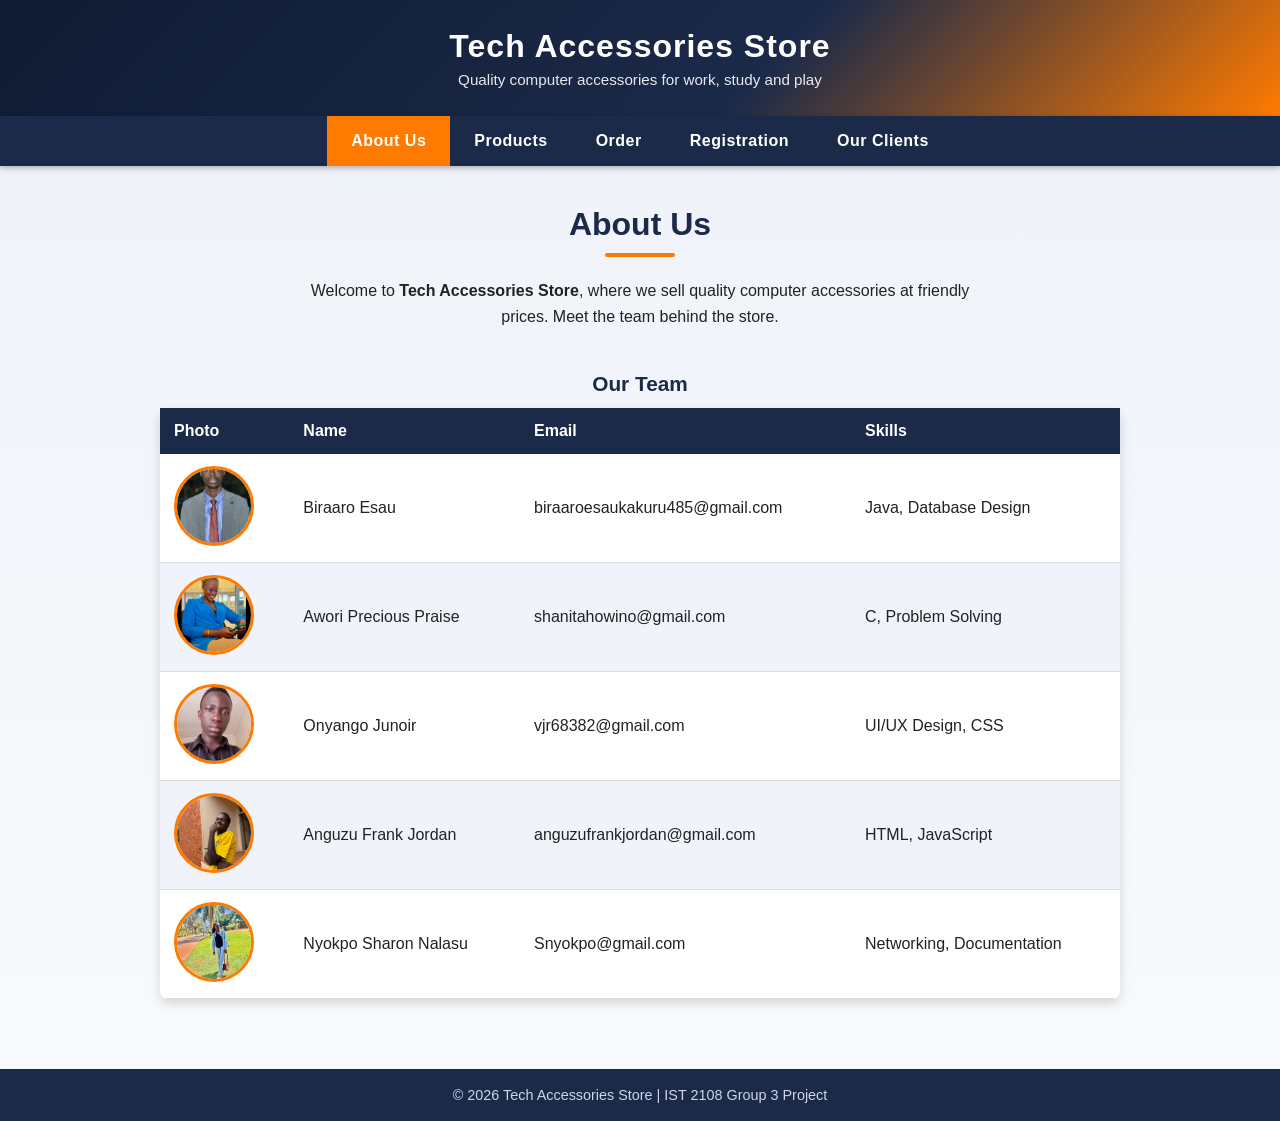
<file: index.html>
<!DOCTYPE html>
<html lang="en">
<head>
  <meta charset="UTF-8">
  <meta name="viewport" content="width=device-width, initial-scale=1.0">
  <title>About Us | Tech Accessories Store</title>

  <!-- External stylesheet (navbar + base) -->
  <link rel="stylesheet" href="style.css">

  <!-- Document-level CSS for this page -->
  <style>
    h1 {
      margin-top: 10px;
    }

    .intro {
      text-align: center;
      max-width: 700px;
      margin: 0 auto 30px auto;
      line-height: 1.6;
    }

    table.team {
      width: 100%;
      border-collapse: collapse;
      background-color: #ffffff;
      box-shadow: 0 4px 12px rgba(0, 0, 0, 0.15);
      border-radius: 8px;
      overflow: hidden;
    }

    table.team caption {
      font-size: 1.3rem;
      font-weight: bold;
      padding: 12px;
      color: #1b2a49;
    }

    table.team th {
      background-color: #1b2a49;
      color: #ffffff;
      padding: 14px;
      text-align: left;
    }

    table.team td {
      padding: 12px 14px;
      border-bottom: 1px solid #ddd;
      vertical-align: middle;
    }

    table.team tr:nth-child(even) {
      background-color: #f0f4fa;
    }

    table.team tr:hover {
      background-color: #ffe9d2;
    }

    table.team img {
      width: 80px;
      height: 80px;
      border-radius: 50%;
      object-fit: cover;
      border: 3px solid #ff7a00;
    }
  </style>
</head>
<body>
<header class="site-header">
  <h2>Tech Accessories Store</h2>
  <p>Quality computer accessories for work, study and play</p>
</header>
  <!-- Navigation bar -->
  <nav>
    <ul>
      <li><a href="index.html" class="active">About Us</a></li>
      <li><a href="products.html">Products</a></li>
      <li><a href="order.html">Order</a></li>
      <li><a href="registration.html">Registration</a></li>
      <li><a href="clients.html">Our Clients</a></li>
    </ul>
  </nav>

  <div class="page-container">
    <h1>About Us</h1>
    <p class="intro">
      Welcome to <strong>Tech Accessories Store</strong>, where we sell quality
      computer accessories at friendly prices. Meet the team behind the store.
    </p>

    <!-- Group members table -->
    <table class="team">
      <caption>Our Team</caption>
      <thead>
        <tr>
          <th>Photo</th>
          <th>Name</th>
          <th>Email</th>
          <th>Skills</th>
        </tr>
      </thead>
      <tbody>
        <tr>
          <td><img src="images/biraaro_photo.jpg" alt="Member 1"></td>
          <td>Biraaro Esau</td>
          <td>biraaroesaukakuru485@gmail.com</td>
          <td>Java, Database Design</td>
        </tr>
        <tr>
          <td><img src="images/awori_photo.jpg" alt="Member 2"></td>
          <td>Awori Precious Praise</td>
          <td>shanitahowino@gmail.com</td>
          <td>C, Problem Solving</td>
        </tr>
        <tr>
          <td><img src="images/onyango_photo.jpg" alt="Member 3"></td>
          <td>Onyango Junoir</td>
          <td>vjr68382@gmail.com</td>
          <td>UI/UX Design, CSS</td>
        </tr>
        <tr>
          <td><img src="images/jordan_photo.jpg"></td>
          <td>Anguzu Frank Jordan</td>
          <td>anguzufrankjordan@gmail.com</td>
          <td>HTML, JavaScript</td>
        </tr>
        <tr>
          <td><img src="images/sharon_photo.jpg"></td>
          <td>Nyokpo Sharon Nalasu</td>
          <td>Snyokpo@gmail.com</td>
          <td>Networking, Documentation</td>
        </tr>
      </tbody>
    </table>
  </div>
<footer>
  &copy; 2026 Tech Accessories Store | IST 2108 Group 3 Project
</footer>
</body>
</html>
</file>
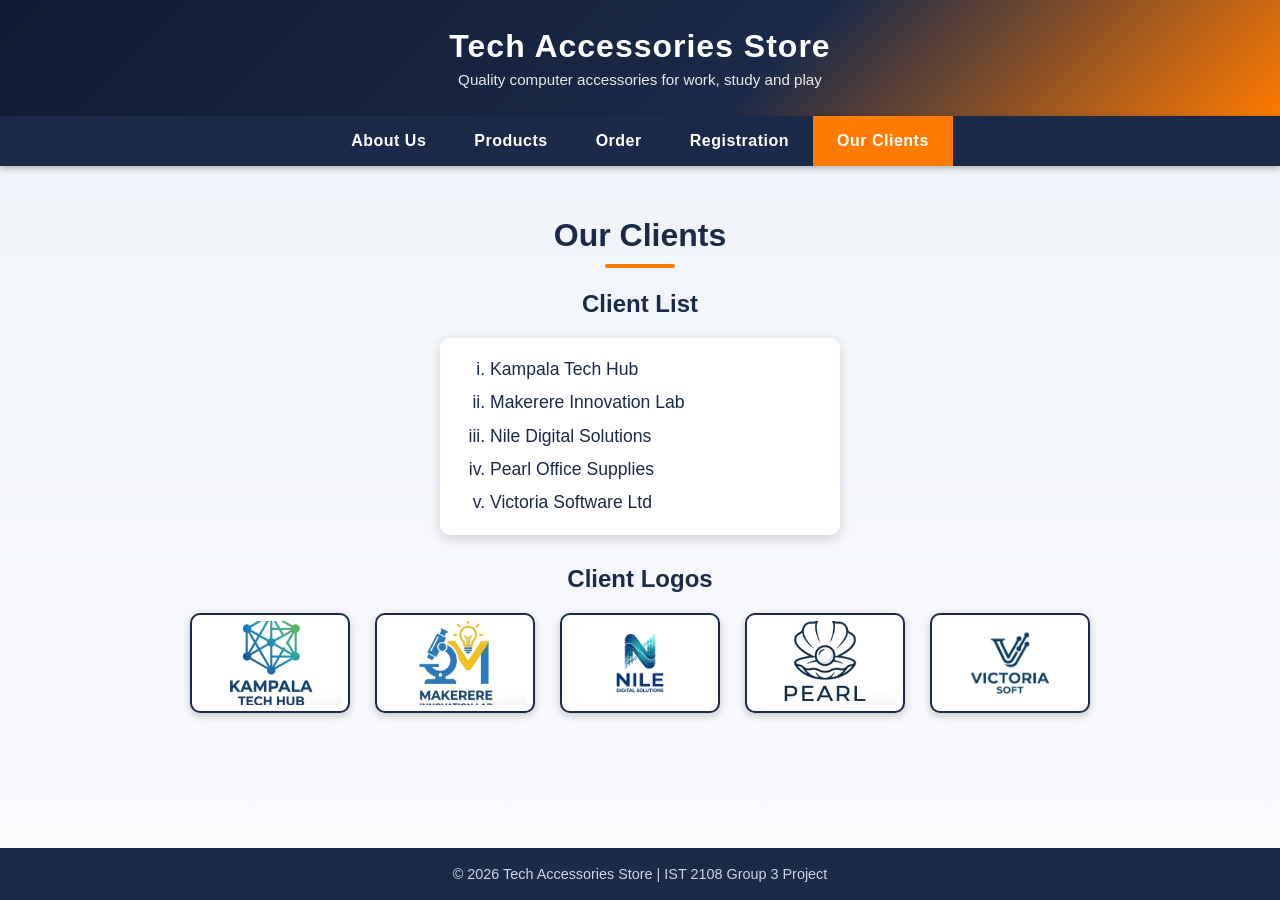
<file: clients.html>
<!DOCTYPE html>
<html lang="en">
<head>
  <meta charset="UTF-8">
  <meta name="viewport" content="width=device-width, initial-scale=1.0">
  <title>Our Clients | Tech Accessories Store</title>

  <link rel="stylesheet" href="style.css">

  <!-- Document-level CSS: used to style the client logos -->
  <style>
    .logos {
      display: flex;
      justify-content: center;
      flex-wrap: wrap;
      gap: 25px;
      margin-top: 20px;
    }

    .logos img {
      width: 160px;
      height: 100px;
      object-fit: cover;
      background-color: #ffffff;
      border: 2px solid #1b2a49;
      border-radius: 10px;
      padding: 6px;
      box-shadow: 0 3px 8px rgba(0, 0, 0, 0.2);
      transition: transform 0.3s;
    }

    .logos img:hover {
      transform: scale(1.08);
      border-color: #ff7a00;
    }

    .list-box {
      background-color: #ffffff;
      max-width: 400px;
      margin: 0 auto 30px auto;
      padding: 15px 20px 15px 50px;
      border-radius: 10px;
      box-shadow: 0 4px 12px rgba(0, 0, 0, 0.15);
    }
  </style>
</head>
<body>
<header class="site-header">
  <h2>Tech Accessories Store</h2>
  <p>Quality computer accessories for work, study and play</p>
</header>
  <nav>
    <ul>
      <li><a href="index.html">About Us</a></li>
      <li><a href="products.html">Products</a></li>
      <li><a href="order.html">Order</a></li>
      <li><a href="registration.html">Registration</a></li>
      <li><a href="clients.html" class="active">Our Clients</a></li>
    </ul>
  </nav>

  <div class="page-container">
    <h1>Our Clients</h1>

    <h2>Client List</h2>

    <!-- INLINE-LEVEL STYLE: lower roman numerals (i, ii, iii, iv ...) -->
    <ol class="list-box" style="list-style-type: lower-roman; font-size: 1.1rem; line-height: 1.9; color: #1b2a49;">
      <li>Kampala Tech Hub</li>
      <li>Makerere Innovation Lab</li>
      <li>Nile Digital Solutions</li>
      <li>Pearl Office Supplies</li>
      <li>Victoria Software Ltd</li>
    </ol>

    <h2>Client Logos</h2>

    <!-- Logos styled by the document-level stylesheet above -->
    <div class="logos">
      <img src="images/kampala_Tech_Hub_logo.jpg" alt="Kampala Tech Hub logo">
      <img src="images/Makerere_innovation_lab_logo.jpg" alt="Makerere Innovation Lab logo">
      <img src="images/Nile_digital_logo.jpg" alt="Nile Digital Solutions logo">
      <img src="images/pearl_office_supplies_logo.jpg" alt="Pearl Office Supplies logo">
      <img src="images/victoria_software_ltd_logo.jpg" alt="Victoria Software Ltd logo">
    </div>
  </div>
<footer>
  &copy; 2026 Tech Accessories Store | IST 2108 Group 3 Project
</footer>
</body>
</html>
</file>
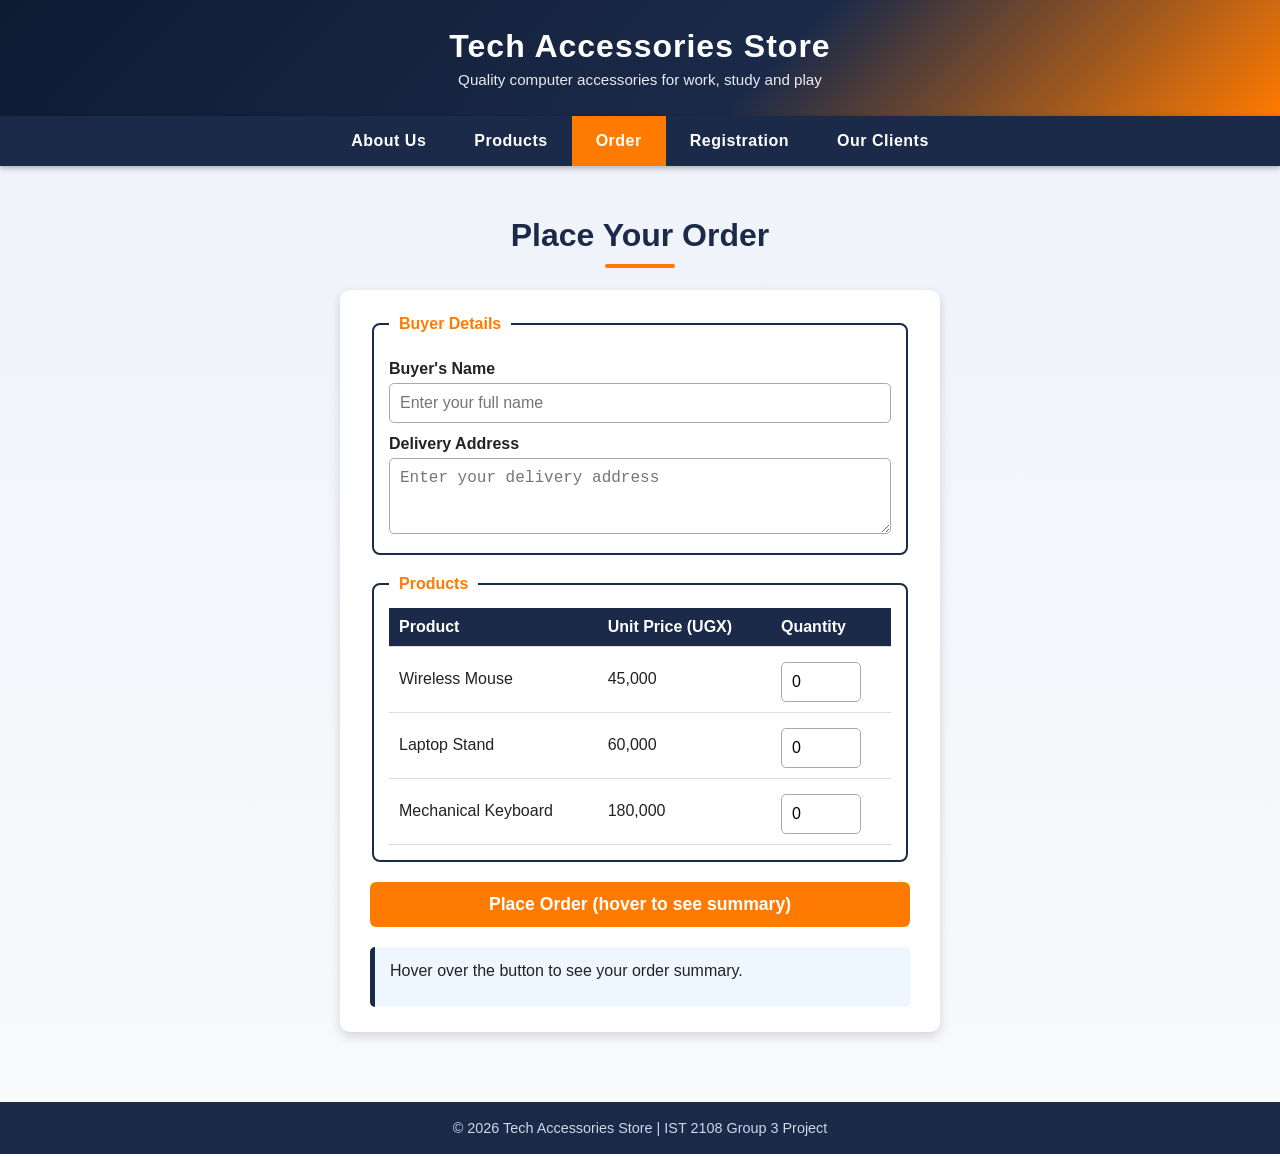
<file: order.html>
<!DOCTYPE html>
<html lang="en">
<head>
  <meta charset="UTF-8">
  <meta name="viewport" content="width=device-width, initial-scale=1.0">
  <title>Order | Tech Accessories Store</title>

  <!-- External CSS styles the navbar AND the order form -->
  <link rel="stylesheet" href="style.css">
</head>
<body>
<header class="site-header">
  <h2>Tech Accessories Store</h2>
  <p>Quality computer accessories for work, study and play</p>
</header>
  <nav>
    <ul>
      <li><a href="index.html">About Us</a></li>
      <li><a href="products.html">Products</a></li>
      <li><a href="order.html" class="active">Order</a></li>
      <li><a href="registration.html">Registration</a></li>
      <li><a href="clients.html">Our Clients</a></li>
    </ul>
  </nav>

  <div class="page-container">
    <h1>Place Your Order</h1>

    <form id="orderForm" action="#" method="post" novalidate>

      <!-- Buyer details -->
      <fieldset>
        <legend>Buyer Details</legend>

        <label for="buyerName">Buyer's Name</label>
        <input type="text" id="buyerName" name="buyerName" placeholder="Enter your full name" required>

        <label for="address">Delivery Address</label>
        <textarea id="address" name="address" rows="3" placeholder="Enter your delivery address" required></textarea>
      </fieldset>

      <!-- Products, prices and quantities -->
      <fieldset>
        <legend>Products</legend>
        <table>
          <thead>
            <tr>
              <th>Product</th>
              <th>Unit Price (UGX)</th>
              <th>Quantity</th>
            </tr>
          </thead>
          <tbody>
            <tr>
              <td>Wireless Mouse</td>
              <td>45,000</td>
              <!-- data-price holds the numeric price used by ass.js -->
              <td><input type="number" id="qtyMouse" name="qtyMouse" min="0" value="0" data-price="45000"></td>
            </tr>
            <tr>
              <td>Laptop Stand</td>
              <td>60,000</td>
              <td><input type="number" id="qtyStand" name="qtyStand" min="0" value="0" data-price="60000"></td>
            </tr>
            <tr>
              <td>Mechanical Keyboard</td>
              <td>180,000</td>
              <td><input type="number" id="qtyKeyboard" name="qtyKeyboard" min="0" value="0" data-price="180000"></td>
            </tr>
          </tbody>
        </table>
      </fieldset>

      <!-- Hover over this button to trigger the JavaScript -->
      <button type="submit" id="orderBtn">Place Order (hover to see summary)</button>

      <!-- ass.js prints its output here -->
      <div id="result">Hover over the button to see your order summary.</div>
    </form>
  </div>
<footer>
  &copy; 2026 Tech Accessories Store | IST 2108 Group 3 Project
</footer>
  <!-- External JavaScript file (placed at end of body so the DOM is ready) -->
  <script src="ass.js"></script>
  
</body>

</html>
</file>
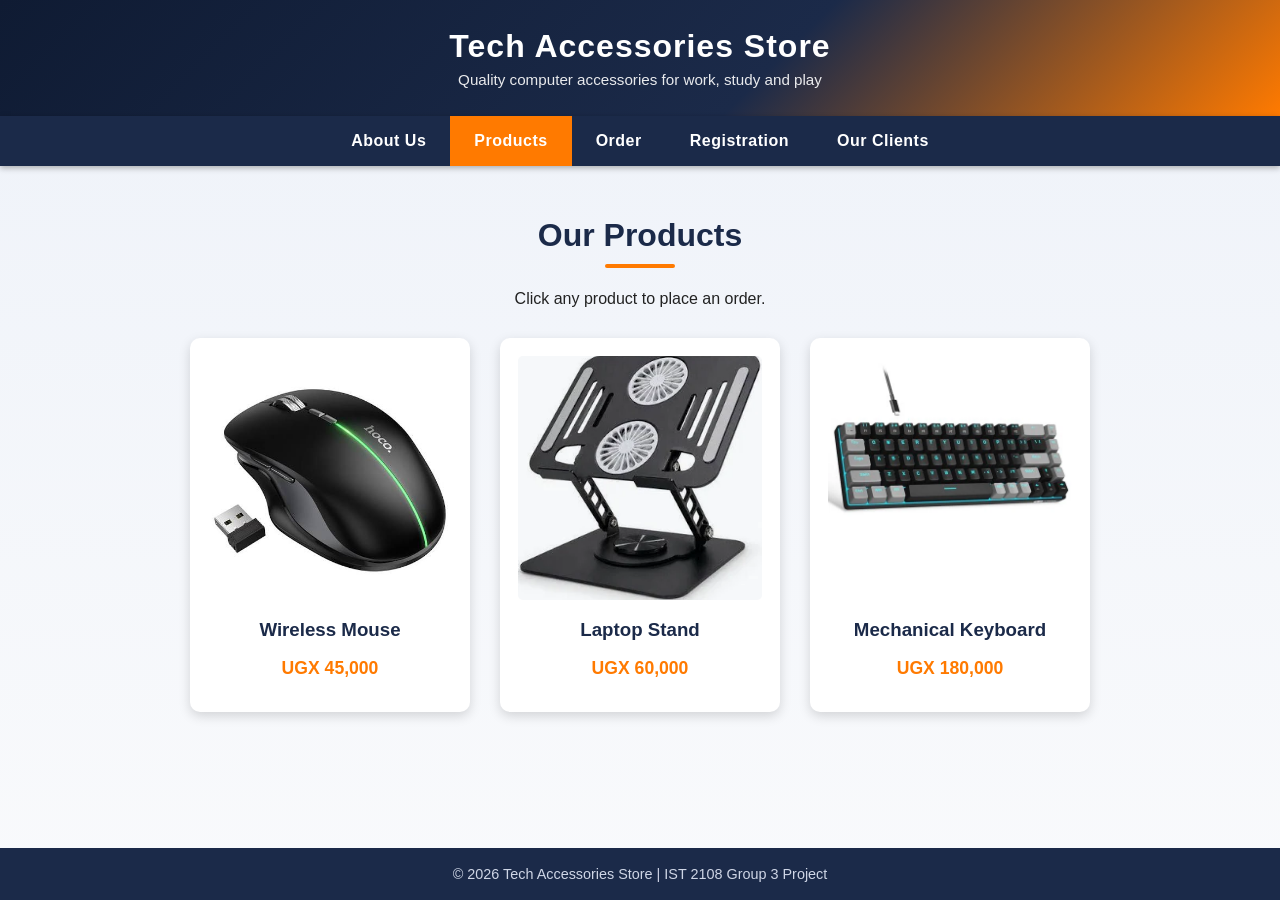
<file: products.html>
<!DOCTYPE html>
<html lang="en">
<head>
  <meta charset="UTF-8">
  <meta name="viewport" content="width=device-width, initial-scale=1.0">
  <title>Products | Tech Accessories Store</title>

  <link rel="stylesheet" href="style.css">

  <!-- Document-level CSS for this page -->
  <style>
    /* Flexbox puts the three product divs next to each other */
    .products {
      display: flex;
      flex-direction: row;
      justify-content: center;
      gap: 30px;
      flex-wrap: wrap;
      margin-top: 30px;
    }

    .product {
      width: 280px;
      background-color: #ffffff;
      padding: 15px;
      border-radius: 10px;
      text-align: center;
      box-shadow: 0 4px 12px rgba(0, 0, 0, 0.15);
    }

    .product a {
      text-decoration: none;
      color: #1b2a49;
    }

    .product img {
      width: 100%;
      height: 250px;
      object-fit: cover;
      border-radius: 8px;
      border: 3px solid transparent;  /* keeps layout stable on hover */
    }

    /* HOVER EFFECT: opacity 0.5 + dotted border */
    .product img:hover {
      opacity: 0.5;
      border: 3px dotted #ff7a00;
    }

    .product h3 {
      margin: 12px 0 5px 0;
    }

    .product .price {
      color: #ff7a00;
      font-weight: bold;
      font-size: 1.1rem;
    }
  </style>
</head>
<body>
<header class="site-header">
  <h2>Tech Accessories Store</h2>
  <p>Quality computer accessories for work, study and play</p>
</header>
  <nav>
    <ul>
      <li><a href="index.html">About Us</a></li>
      <li><a href="products.html" class="active">Products</a></li>
      <li><a href="order.html">Order</a></li>
      <li><a href="registration.html">Registration</a></li>
      <li><a href="clients.html">Our Clients</a></li>
    </ul>
  </nav>

  <div class="page-container">
    <h1>Our Products</h1>
    <p style="text-align:center;">Click any product to place an order.</p>

    <div class="products">

      <!-- Product 1 -->
      <div class="product">
        <a href="order.html">
          <img src="images/wireless_mouse.jpg" alt="Wireless Mouse">
          <h3>Wireless Mouse</h3>
          <p class="price">UGX 45,000</p>
        </a>
      </div>

      <!-- Product 2 -->
      <div class="product">
        <a href="order.html">
          <img src="images/laptop_stand.webp" alt="Laptop Stand">
          <h3>Laptop Stand</h3>
          <p class="price">UGX 60,000</p>
        </a>
      </div>

      <!-- Product 3 -->
      <div class="product">
        <a href="order.html">
          <img src="images/mechanical_keyboard.webp" alt="Mechanical Keyboard">
          <h3>Mechanical Keyboard</h3>
          <p class="price">UGX 180,000</p>
        </a>
      </div>

    </div>
  </div>
<footer>
  &copy; 2026 Tech Accessories Store | IST 2108 Group 3 Project
</footer>
</body>

</html>
</file>
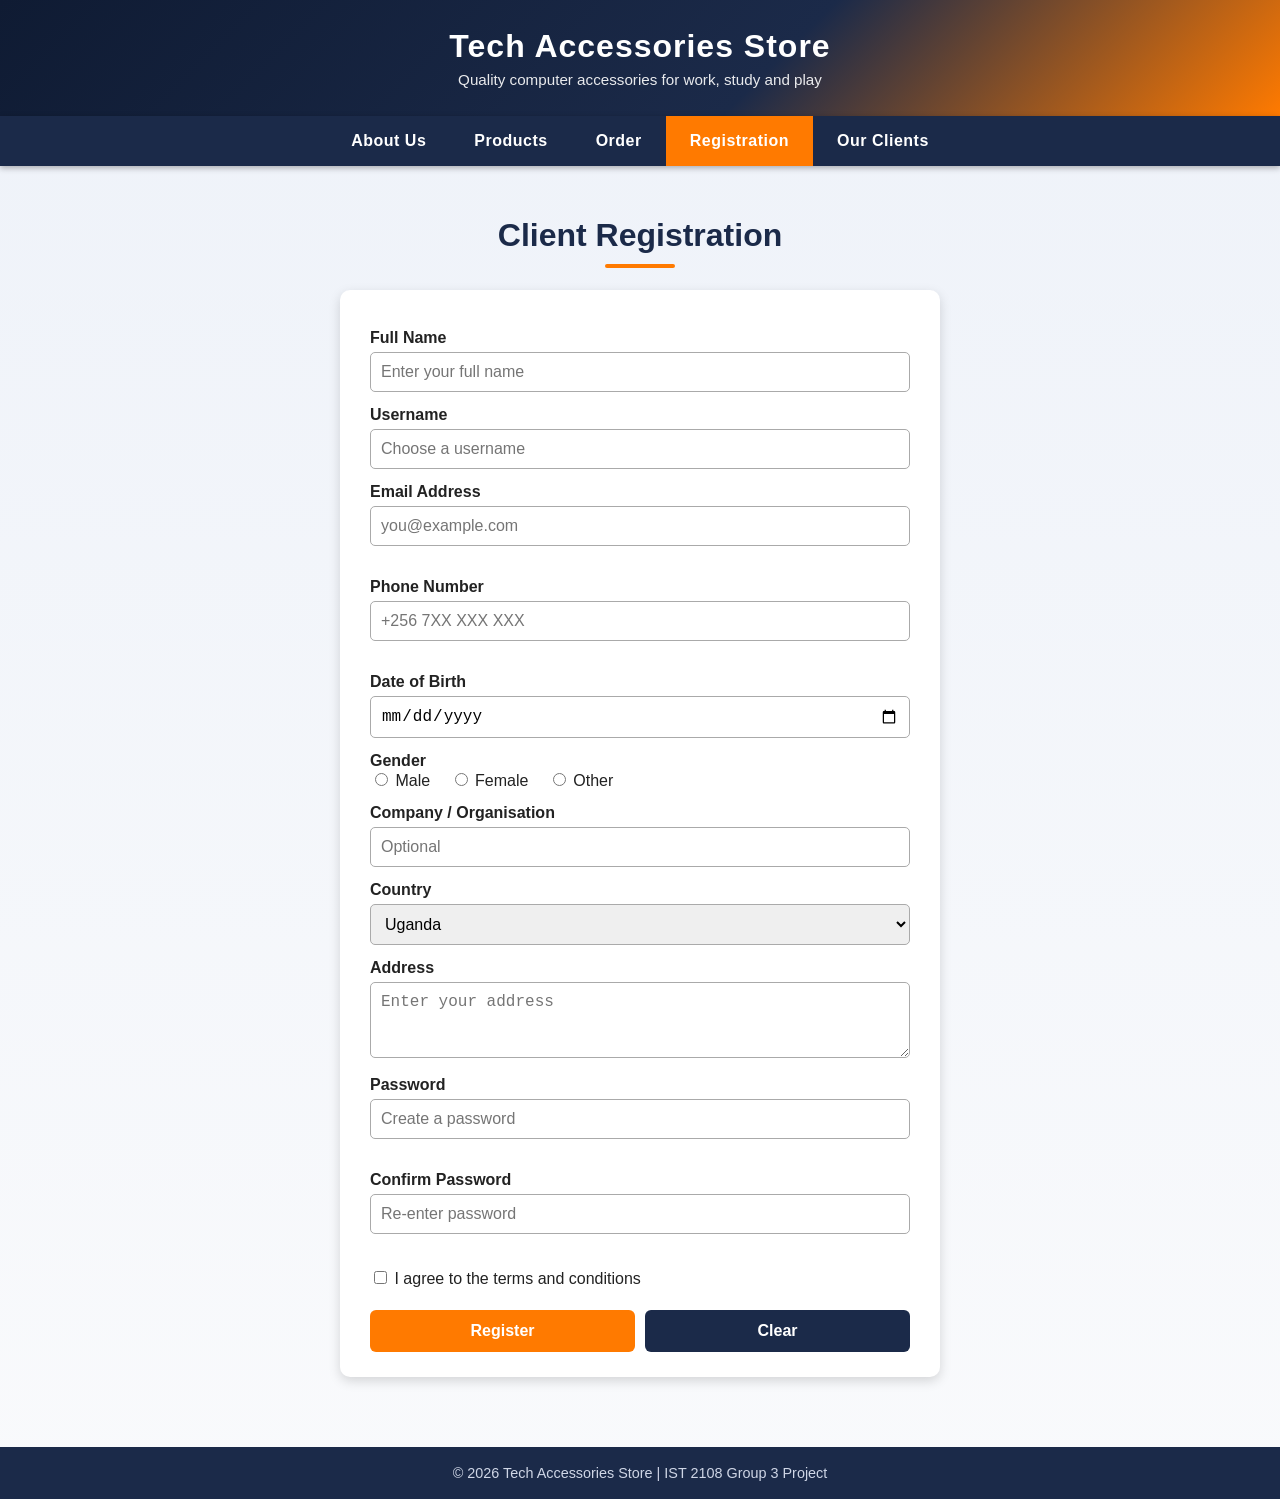
<file: registration.html>
<!DOCTYPE html>
<html lang="en">
<head>
  <meta charset="UTF-8">
  <meta name="viewport" content="width=device-width, initial-scale=1.0">
  <title>Registration | Tech Accessories Store</title>

  <link rel="stylesheet" href="style.css">

  <!-- Document-level CSS for this page -->
  <style>
    form.register {
      background-color: #ffffff;
      max-width: 600px;
      margin: 0 auto;
      padding: 25px 30px;
      border-radius: 10px;
      box-shadow: 0 4px 12px rgba(0, 0, 0, 0.15);
    }

    form.register label {
      display: block;
      margin-top: 14px;
      font-weight: 600;
    }

    form.register input[type="text"],
    form.register input[type="email"],
    form.register input[type="password"],
    form.register input[type="tel"],
    form.register input[type="date"],
    form.register select,
    form.register textarea {
      width: 100%;
      padding: 10px;
      margin-top: 5px;
      border: 1px solid #aaa;
      border-radius: 5px;
      font-size: 1rem;
    }

    form.register input:focus,
    form.register select:focus,
    form.register textarea:focus {
      outline: none;
      border-color: #ff7a00;
      box-shadow: 0 0 5px rgba(255, 122, 0, 0.5);
    }

    /* Radio buttons and checkbox labels sit inline */
    form.register .inline-label {
      display: inline;
      font-weight: normal;
      margin-right: 15px;
    }

    form.register .buttons {
      margin-top: 22px;
      display: flex;
      gap: 10px;
    }

    form.register input[type="submit"],
    form.register input[type="reset"] {
      flex: 1;
      padding: 12px;
      border: none;
      border-radius: 6px;
      font-size: 1rem;
      font-weight: bold;
      color: #fff;
      cursor: pointer;
    }

    form.register input[type="submit"] { background-color: #ff7a00; }
    form.register input[type="reset"]  { background-color: #1b2a49; }

    form.register input[type="submit"]:hover,
    form.register input[type="reset"]:hover {
      opacity: 0.85;
    }
    /* Validation messages */
.error {
  display: block;
  color: #d62828;
  font-size: 0.85rem;
  min-height: 1.1em;
  margin-top: 3px;
}

form.register input.invalid {
  border-color: #d62828;
  background-color: #fff0f0;
}

form.register input.valid {
  border-color: #2a9d4a;
}

.success-msg {
  display: none;
  margin-top: 15px;
  padding: 12px;
  background-color: #e6f7ec;
  border-left: 5px solid #2a9d4a;
  border-radius: 5px;
  color: #1c6b34;
  font-weight: 600;
}
  </style>
</head>
<body>
<header class="site-header">
  <h2>Tech Accessories Store</h2>
  <p>Quality computer accessories for work, study and play</p>
</header>
  <nav>
    <ul>
      <li><a href="index.html">About Us</a></li>
      <li><a href="products.html">Products</a></li>
      <li><a href="order.html">Order</a></li>
      <li><a href="registration.html" class="active">Registration</a></li>
      <li><a href="clients.html">Our Clients</a></li>
    </ul>
  </nav>

  <div class="page-container">
    <h1>Client Registration</h1>

    <form class="register" action="#" method="post">

      <label for="fullname">Full Name</label>
      <input type="text" id="fullname" name="fullname" placeholder="Enter your full name" required>

      <label for="username">Username</label>
      <input type="text" id="username" name="username" placeholder="Choose a username" required>

      <label for="email">Email Address</label>
      <input type="email" id="email" name="email" placeholder="you@example.com" required>
      <span class="error" id="emailError"></span>


      <label for="phone">Phone Number</label>
      <input type="tel" id="phone" name="phone" placeholder="+256 7XX XXX XXX" required>
      <span class="error" id="phoneError"></span>

      <label for="dob">Date of Birth</label>
      <input type="date" id="dob" name="dob">

      <label>Gender</label>
      <input type="radio" id="male" name="gender" value="male">
      <label for="male" class="inline-label">Male</label>
      <input type="radio" id="female" name="gender" value="female">
      <label for="female" class="inline-label">Female</label>
      <input type="radio" id="other" name="gender" value="other">
      <label for="other" class="inline-label">Other</label>

      <label for="company">Company / Organisation</label>
      <input type="text" id="company" name="company" placeholder="Optional">

      <label for="country">Country</label>
      <select id="country" name="country">
        <option value="uganda">Uganda</option>
        <option value="kenya">Kenya</option>
        <option value="tanzania">Tanzania</option>
        <option value="rwanda">Rwanda</option>
        <option value="other">Other</option>
      </select>

      <label for="address">Address</label>
      <textarea id="address" name="address" rows="3" placeholder="Enter your address"></textarea>

      <label for="password">Password</label>
      <input type="password" id="password" name="password" placeholder="Create a password" required>
      <span class="error" id="passwordError"></span>

      <label for="confirm">Confirm Password</label>
      <input type="password" id="confirm" name="confirm" placeholder="Re-enter password" required>
        <span class="error" id="confirmError"></span>

      <p>
        <input type="checkbox" id="terms" name="terms" required>
        <label for="terms" class="inline-label">I agree to the terms and conditions</label>
      </p>

      <div class="buttons">
        <input type="submit" value="Register">
        <input type="reset" value="Clear">
      </div>
    </form>
    <div class="success-msg" id="successMsg">
      Registration successful! Welcome to Tech Accessories store.
    </div>
  </div>
  <footer>
  &copy; 2026 Tech Accessories Store | IST 2108 Group 3 Project
</footer>
<script>
  /* Registration form validation (document-level script) */
  var form = document.getElementById("registerForm");

  // Show or clear an error for one field
  function setError(inputId, errorId, message) {
    var input = document.getElementById(inputId);
    var error = document.getElementById(errorId);
    error.textContent = message;
    input.classList.toggle("invalid", message !== "");
    input.classList.toggle("valid", message === "");
  }

  function validateEmail() {
    var v = document.getElementById("email").value.trim();
    var ok = /^[^\s@]+@[^\s@]+\.[^\s@]+$/.test(v);
    setError("email", "emailError", ok ? "" : "Enter a valid email address.");
    return ok;
  }

  function validatePhone() {
    var v = document.getElementById("phone").value.trim();
    // Accepts +2567XXXXXXXX or 07XXXXXXXX (spaces allowed)
    var ok = /^(\+?256|0)7\d{8}$/.test(v.replace(/\s/g, ""));
    setError("phone", "phoneError", ok ? "" : "Enter a valid number, e.g. 0772 123 456.");
    return ok;
  }

  function validatePassword() {
    var v = document.getElementById("password").value;
    var ok = v.length >= 8 && /[A-Za-z]/.test(v) && /\d/.test(v);
    setError("password", "passwordError", ok ? "" : "Use at least 8 characters with letters and numbers.");
    return ok;
  }

  function validateConfirm() {
    var p = document.getElementById("password").value;
    var c = document.getElementById("confirm").value;
    var ok = c !== "" && p === c;
    setError("confirm", "confirmError", ok ? "" : "Passwords do not match.");
    return ok;
  }

  // Live feedback as the user types
  document.getElementById("email").addEventListener("input", validateEmail);
  document.getElementById("phone").addEventListener("input", validatePhone);
  document.getElementById("password").addEventListener("input", function () {
    validatePassword();
    if (document.getElementById("confirm").value !== "") validateConfirm();
  });
  document.getElementById("confirm").addEventListener("input", validateConfirm);

  // Final check on submit
  form.addEventListener("submit", function (event) {
    event.preventDefault();
    var allGood = validateEmail() & validatePhone() & validatePassword() & validateConfirm();

    if (allGood) {
      document.getElementById("successMsg").style.display = "block";
      form.reset();
      var inputs = form.querySelectorAll("input");
      for (var i = 0; i < inputs.length; i++) {
        inputs[i].classList.remove("valid", "invalid");
      }
    } else {
      document.getElementById("successMsg").style.display = "none";
    }
  });
</script>

</body>
</html>
</file>
<file: style.css>
/* =========================================================
   style.css – External stylesheet
   Used by ALL pages (navbar + base) and the Order page form
   ========================================================= */

/* ---------- Base styles ---------- */
* {
  box-sizing: border-box;
}

body {
  margin: 0;
  font-family: "Segoe UI", Tahoma, Geneva, Verdana, sans-serif;
  background-color: #f4f6f9;
  color: #222;
}

h1, h2 {
  text-align: center;
  color: #1b2a49;
}

.page-container {
  max-width: 1000px;
  margin: 30px auto;
  padding: 0 20px;
}

/* ---------- Horizontal navigation bar ---------- */
nav {
  background-color: #1b2a49;
  box-shadow: 0 2px 6px rgba(0, 0, 0, 0.3);
}

nav ul {
  list-style-type: none;   /* remove bullets */
  margin: 0;
  padding: 0;
  display: flex;           /* makes the list horizontal */
  justify-content: center;
  flex-wrap: wrap;
}

nav li a {
  display: block;
  padding: 16px 24px;
  color: #ffffff;
  text-decoration: none;
  font-weight: 600;
  letter-spacing: 0.5px;
  transition: background-color 0.3s;
}

nav li a:hover {
  background-color: #ff7a00;
}

nav li a.active {
  background-color: #ff7a00;   /* highlights the current page */
}

/* ---------- Order form (external CSS with selectors) ---------- */
form#orderForm {
  background-color: #ffffff;
  max-width: 600px;
  margin: 0 auto;
  padding: 25px 30px;
  border-radius: 10px;
  box-shadow: 0 4px 12px rgba(0, 0, 0, 0.15);
}

form#orderForm fieldset {
  border: 2px solid #1b2a49;
  border-radius: 8px;
  margin-bottom: 20px;
  padding: 15px;
}

form#orderForm legend {
  padding: 0 10px;
  font-weight: bold;
  color: #ff7a00;
}

form#orderForm label {
  display: block;
  margin-top: 12px;
  font-weight: 600;
}

/* attribute selectors for form inputs */
form#orderForm input[type="text"],
form#orderForm textarea,
form#orderForm input[type="number"] {
  width: 100%;
  padding: 10px;
  margin-top: 5px;
  border: 1px solid #aaa;
  border-radius: 5px;
  font-size: 1rem;
}

form#orderForm input:focus,
form#orderForm textarea:focus {
  outline: none;
  border-color: #ff7a00;
  box-shadow: 0 0 5px rgba(255, 122, 0, 0.5);
}

/* price table inside the form */
form#orderForm table {
  width: 100%;
  border-collapse: collapse;
}

form#orderForm th,
form#orderForm td {
  padding: 10px;
  border-bottom: 1px solid #ddd;
  text-align: left;
}

form#orderForm th {
  background-color: #1b2a49;
  color: #fff;
}

form#orderForm input[type="number"] {
  width: 80px;
}

/* the submit button (the one the JavaScript listens on) */
form#orderForm button#orderBtn {
  width: 100%;
  padding: 12px;
  background-color: #ff7a00;
  color: #fff;
  border: none;
  border-radius: 6px;
  font-size: 1.1rem;
  font-weight: bold;
  cursor: pointer;
  transition: background-color 0.3s;
}

form#orderForm button#orderBtn:hover {
  background-color: #1b2a49;
}

/* box where ass.js prints its output */
#result {
  margin-top: 20px;
  padding: 15px;
  background-color: #eef6ff;
  border-left: 5px solid #1b2a49;
  border-radius: 5px;
  min-height: 60px;
}
/* =========================================================
   Polish: header banner, footer, animations
   ========================================================= */

/* Page background with a soft gradient */
body {
  background: linear-gradient(180deg, #eef2f9 0%, #f9fafc 100%);
  min-height: 100vh;
  display: flex;
  flex-direction: column;
}

.page-container {
  flex: 1;                 /* pushes the footer to the bottom */
  width: 100%;
  animation: fadeIn 0.6s ease;
}

@keyframes fadeIn {
  from { opacity: 0; transform: translateY(10px); }
  to   { opacity: 1; transform: translateY(0); }
}

/* Header banner above the navbar */
.site-header {
  background: linear-gradient(135deg, #0f1b33, #1b2a49 60%, #ff7a00);
  color: #ffffff;
  text-align: center;
  padding: 28px 15px;
}

.site-header h2 {
  margin: 0;
  color: #ffffff;
  font-size: 2rem;
  letter-spacing: 1px;
}

.site-header p {
  margin: 6px 0 0 0;
  font-size: 0.95rem;
  opacity: 0.9;
}

/* Sticky navbar that stays visible while scrolling */
nav {
  position: sticky;
  top: 0;
  z-index: 100;
}

/* Underline animation on nav links */
nav li a {
  position: relative;
}

nav li a::after {
  content: "";
  position: absolute;
  left: 50%;
  bottom: 8px;
  width: 0;
  height: 2px;
  background-color: #ffffff;
  transition: all 0.3s;
}

nav li a:hover::after {
  width: 60%;
  left: 20%;
}

/* Heading accent line */
h1::after {
  content: "";
  display: block;
  width: 70px;
  height: 4px;
  margin: 10px auto 0 auto;
  background-color: #ff7a00;
  border-radius: 2px;
}

/* Footer */
footer {
  background-color: #1b2a49;
  color: #cfd6e6;
  text-align: center;
  padding: 18px 10px;
  margin-top: 40px;
  font-size: 0.9rem;
}

/* Mobile: stack the navbar */
@media (max-width: 600px) {
  nav ul {
    flex-direction: column;
  }
  nav li a {
    text-align: center;
    border-bottom: 1px solid rgba(255, 255, 255, 0.15);
  }
  .site-header h2 {
    font-size: 1.5rem;
  }
}
</file>
